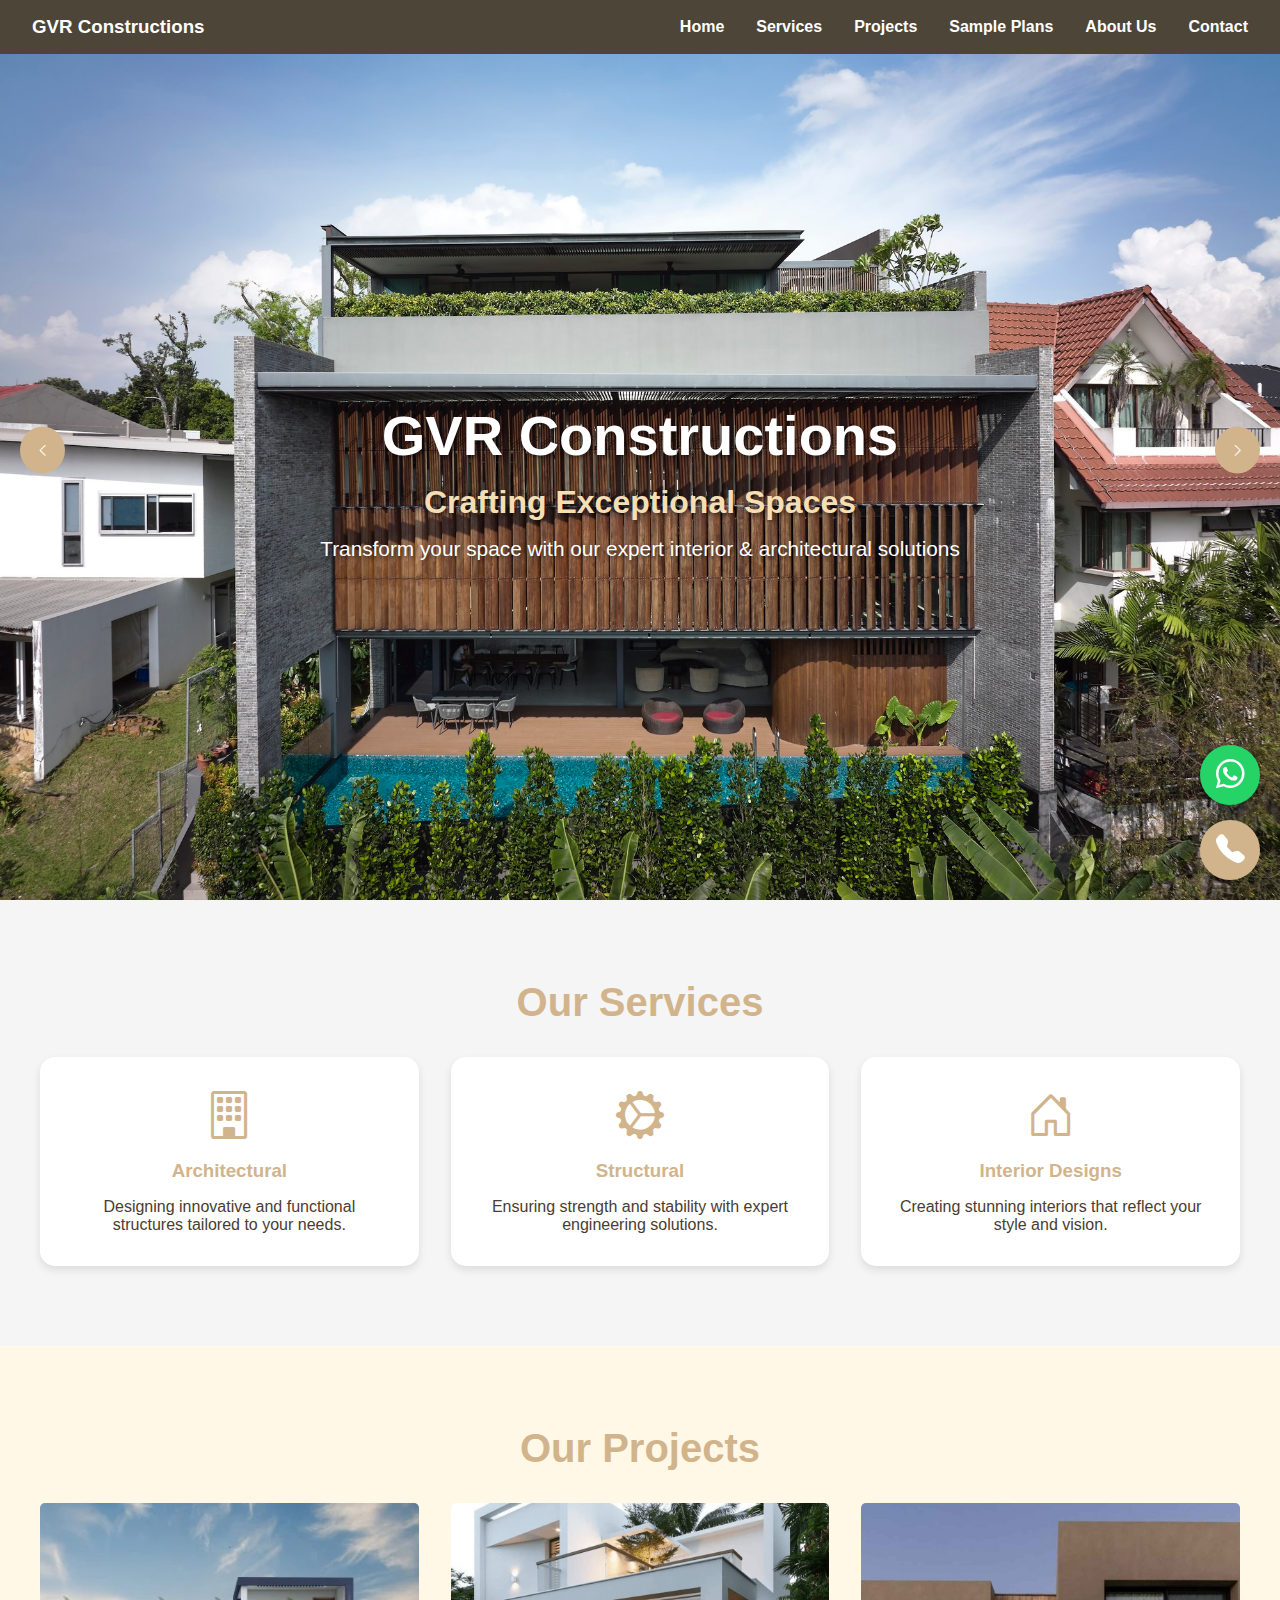
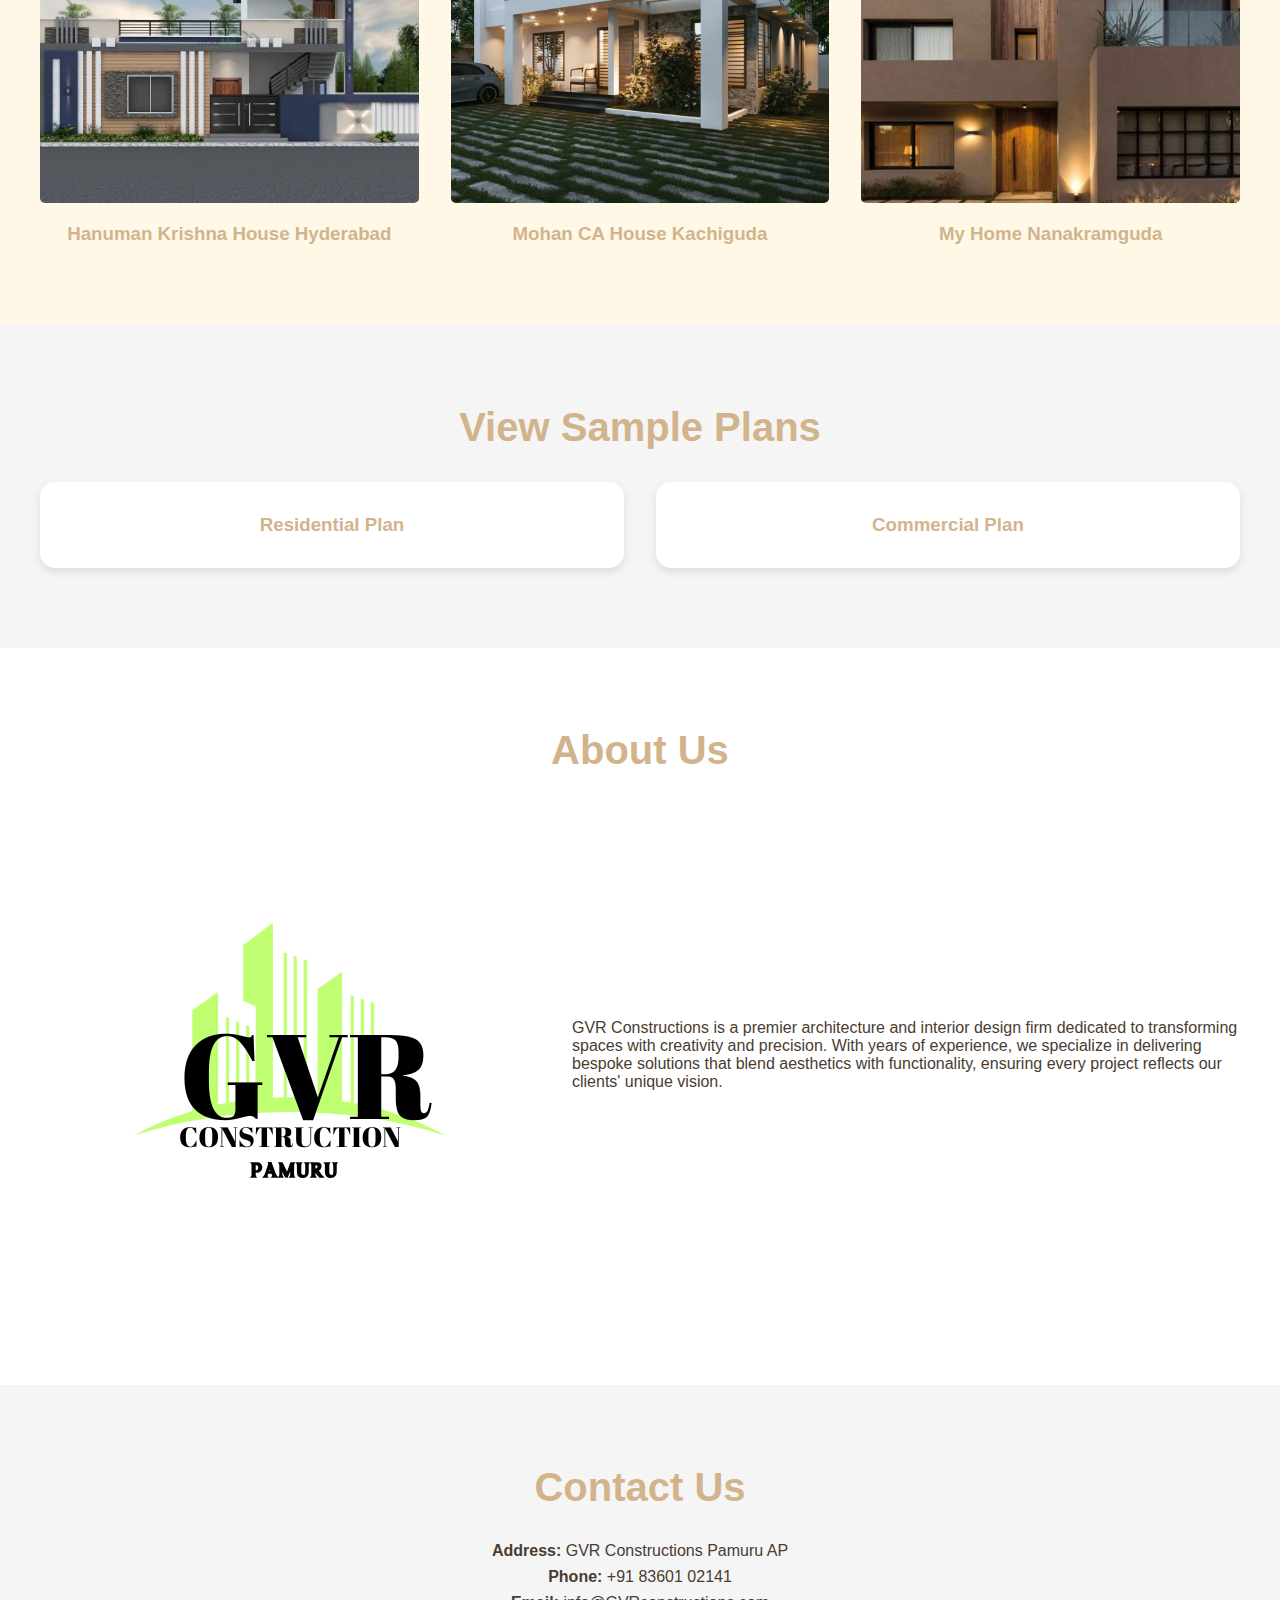
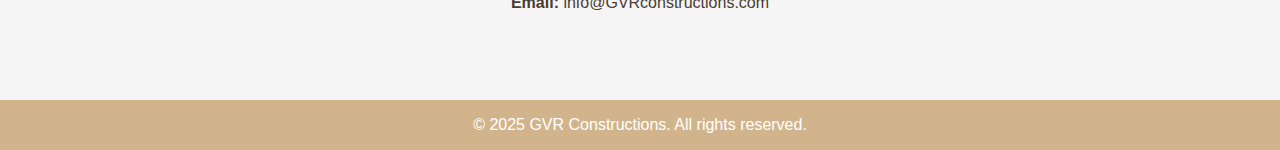
<file: index.html>
<!DOCTYPE html>
<html lang="en">
<head>
    <meta charset="UTF-8">
    <meta name="viewport" content="width=device-width, initial-scale=1.0">
    <title>GVR Constructions - Architecture & Interior Design</title>
    <meta name="description" content="GVR Constructions offers expert architectural and interior design solutions.">
    <link rel="stylesheet" href="styles.css">
    <!-- Bootstrap Icons CDN -->
    <link href="https://cdn.jsdelivr.net/npm/bootstrap-icons@1.11.3/font/bootstrap-icons.css" rel="stylesheet">
</head>
<body>
    <!-- Navigation -->
    <nav>
        <!-- <div class="logo"> -->
        <!-- <img class = 'logo_img' src="images/GVRLOGO.png" alt=""> -->
        <!-- <div class="">
            <img class = 'logo_img' src="images/GVRLOGO.png" alt=""> 
            <span class="gvr-animated-logo">GVR CONSTRUCTIONS</span>
        </div> -->
        
        <div class="">
            <!-- <span class="">GVR CONSTRUCTIONS</span> -->
            <h3 style="color: white; column-rule: white;">GVR Constructions</h3>
        </div>

        <!-- <object id = 'logo_size' data="images/col_build.gif" type="image/gif">
            <img src="" alt="Company Logo"> 
             <h3>GVR Constructions</h3>
          </object> -->
        
          
        <!-- </div> -->
        <ul>
            <li><a href="#home">Home</a></li>
            <li><a href="#services">Services</a></li>
            <li><a href="#projects">Projects</a></li>
            <li><a href="#plans">Sample Plans</a></li>
            <li><a href="#about">About Us</a></li>
            <li><a href="#contact">Contact</a></li>
        </ul>
        <button class="nav-toggle"><i class="bi bi-list"></i></button>
    </nav>

    <!-- Home Section with Carousel -->
    <section id="home" class="hero">
        <div class="carousel">
            <div class="carousel-slides">
                
                <div class="carousel-slide"><img src="images/modern1.jpg" alt="Slide 1"></div>
                <div class="carousel-slide"><img src="images/outside1.jpg" alt="Slide 2"></div>
                <div class="carousel-slide"><img src="images/bedroom.jpg" alt="Slide 3"></div>
                <div class="carousel-slide"><img src="images/hallFinal.jpeg" alt="Slide 4"></div>
                <div class="carousel-slide"><img src="images/kitchen.jpg" alt="Slide 5"></div>
            </div>
            <button class="carousel-prev"><i class="bi bi-chevron-left"></i></button>
            <button class="carousel-next"><i class="bi bi-chevron-right"></i></button>
        </div>
        <div class="hero-content">
            <h1>GVR Constructions</h1>
            <h2>Crafting Exceptional Spaces</h2>
            <p>Transform your space with our expert interior & architectural solutions</p>
        </div>
    </section>

 <!-- Bootstrap Modal
<div class="modal fade" id="welcomeModal" tabindex="-1" aria-labelledby="welcomeModalLabel" aria-hidden="true">
    <div class="modal-dialog modal-xl">
        <div class="modal-content">
            <div class="modal-header">
                <h5 class="modal-title" id="welcomeModalLabel">Welcome to GVR Constructions</h5>
                <button type="button" class="btn-close" data-bs-dismiss="modal" aria-label="Close"></button>
            </div>
            <div class="modal-body">
                <p>Discover our expertise in architecture, interiors, and structural design!</p>
                <div class="ratio ratio-16x9">
                    <iframe src="https://www.youtube.com/embed/dQw4w9WgXcQ" title="GVR Constructions Intro" allowfullscreen></iframe>
                </div>
            </div>
            <div class="modal-footer">
                <button type="button" class="btn btn-secondary" data-bs-dismiss="modal">Close</button>
            </div>
        </div>
    </div>
</div> -->

    <!-- Services Section -->
    <section id="services">
        <h2>Our Services</h2>
        <div class="services-grid">
            <div class="service-card">
                <i class="bi bi-building" aria-hidden="true"></i>
                <h3>Architectural</h3>
                <p>Designing innovative and functional structures tailored to your needs.</p>
            </div>
            <div class="service-card">
                <i class="bi bi-gear-wide-connected" aria-hidden="true"></i>
                <h3>Structural</h3>
                <p>Ensuring strength and stability with expert engineering solutions.</p>
            </div>
            <div class="service-card">
                <i class="bi bi-house-door" aria-hidden="true"></i>
                <h3>Interior Designs</h3>
                <p>Creating stunning interiors that reflect your style and vision.</p>
            </div>
        </div>
    </section>

    <!-- Projects Section -->
    <section id="projects">
        <h2>Our Projects</h2>
        <!-- <div class="carousel">
            <div class="carousel-slides">
                <div class="carousel-slide"><img src="images/project1.jpg" alt="Slide 1"></div>
                <div class="carousel-slide"><img src="images/project2.png" alt="Slide 2"></div>
                <div class="carousel-slide"><img src="images/project3.jpg" alt="Slide 3"></div>
                
            </div>
            <button class="carousel-prev"><i class="bi bi-chevron-left"></i></button>
            <button class="carousel-next"><i class="bi bi-chevron-right"></i></button>
        </div> -->
        <div class="projects-grid">
            <div class="project-card">
                <img src="images/project1.jpg" alt="Project 1">
                <h3>Hanuman Krishna House Hyderabad</h3>
            </div>
            <div class="project-card">
                <img src="images/project2.png" alt="Project 2">
                <h3>Mohan CA House Kachiguda</h3>
            </div>
            <div class="project-card">
                <img src="images/project3.jpg" alt="Project 3">
                <h3>My Home Nanakramguda</h3>
            </div>
        </div>
    </section>

    <!-- Sample Plans Section -->
    <section id="plans">
        <h2>View Sample Plans</h2>
        <div class="plans-grid">
            <a href="images/plan1.jpg" target="_blank" class="plan-card">
                <h3>Residential Plan</h3>
            </a>
            <a href="images/plan2.jpg" target="_blank" class="plan-card">
                <h3>Commercial Plan</h3>
            </a>
        </div>
    </section>

    <!-- About Us Section -->
    <section id="about">
        <h2>About Us</h2>
        <div class="about-content">
            <img id = 'about_image' src="images/GVRLOGO.png" alt="About Us">
            <div class="about-text">
                <p>GVR Constructions is a premier architecture and interior design firm dedicated to transforming spaces with creativity and precision. With years of experience, we specialize in delivering bespoke solutions that blend aesthetics with functionality, ensuring every project reflects our clients' unique vision.</p>
            </div>
        </div>
    </section>

    <!-- Contact Section -->
    <section id="contact">
        <h2>Contact Us</h2>
        <div class="contact-info">
            <p><strong>Address:</strong> GVR Constructions Pamuru AP </p>
            <p><strong>Phone:</strong> +91 83601 02141</p>
            <p><strong>Email:</strong> info@GVRconstructions.com</p>
        </div>
    </section>

    <!-- Fixed WhatsApp and Call Icons -->
    <div class="fixed-icons">
        <a href="https://wa.me/918360102141" target="_blank" class="whatsapp-icon">
            <i class="bi bi-whatsapp"></i>
            <span class="icon-text">Chat on WhatsApp</span>
        </a>
        <a href="tel:+918360102141" class="call-icon">
            <i class="bi bi-telephone-fill"></i>
            <span class="icon-text">Call Us</span>
        </a>
    </div>

    <!-- Footer -->
    <footer>
        <p>© 2025 GVR Constructions. All rights reserved.</p>
    </footer>

    <script src="script.js"></script>
</body>
</html>
</file>
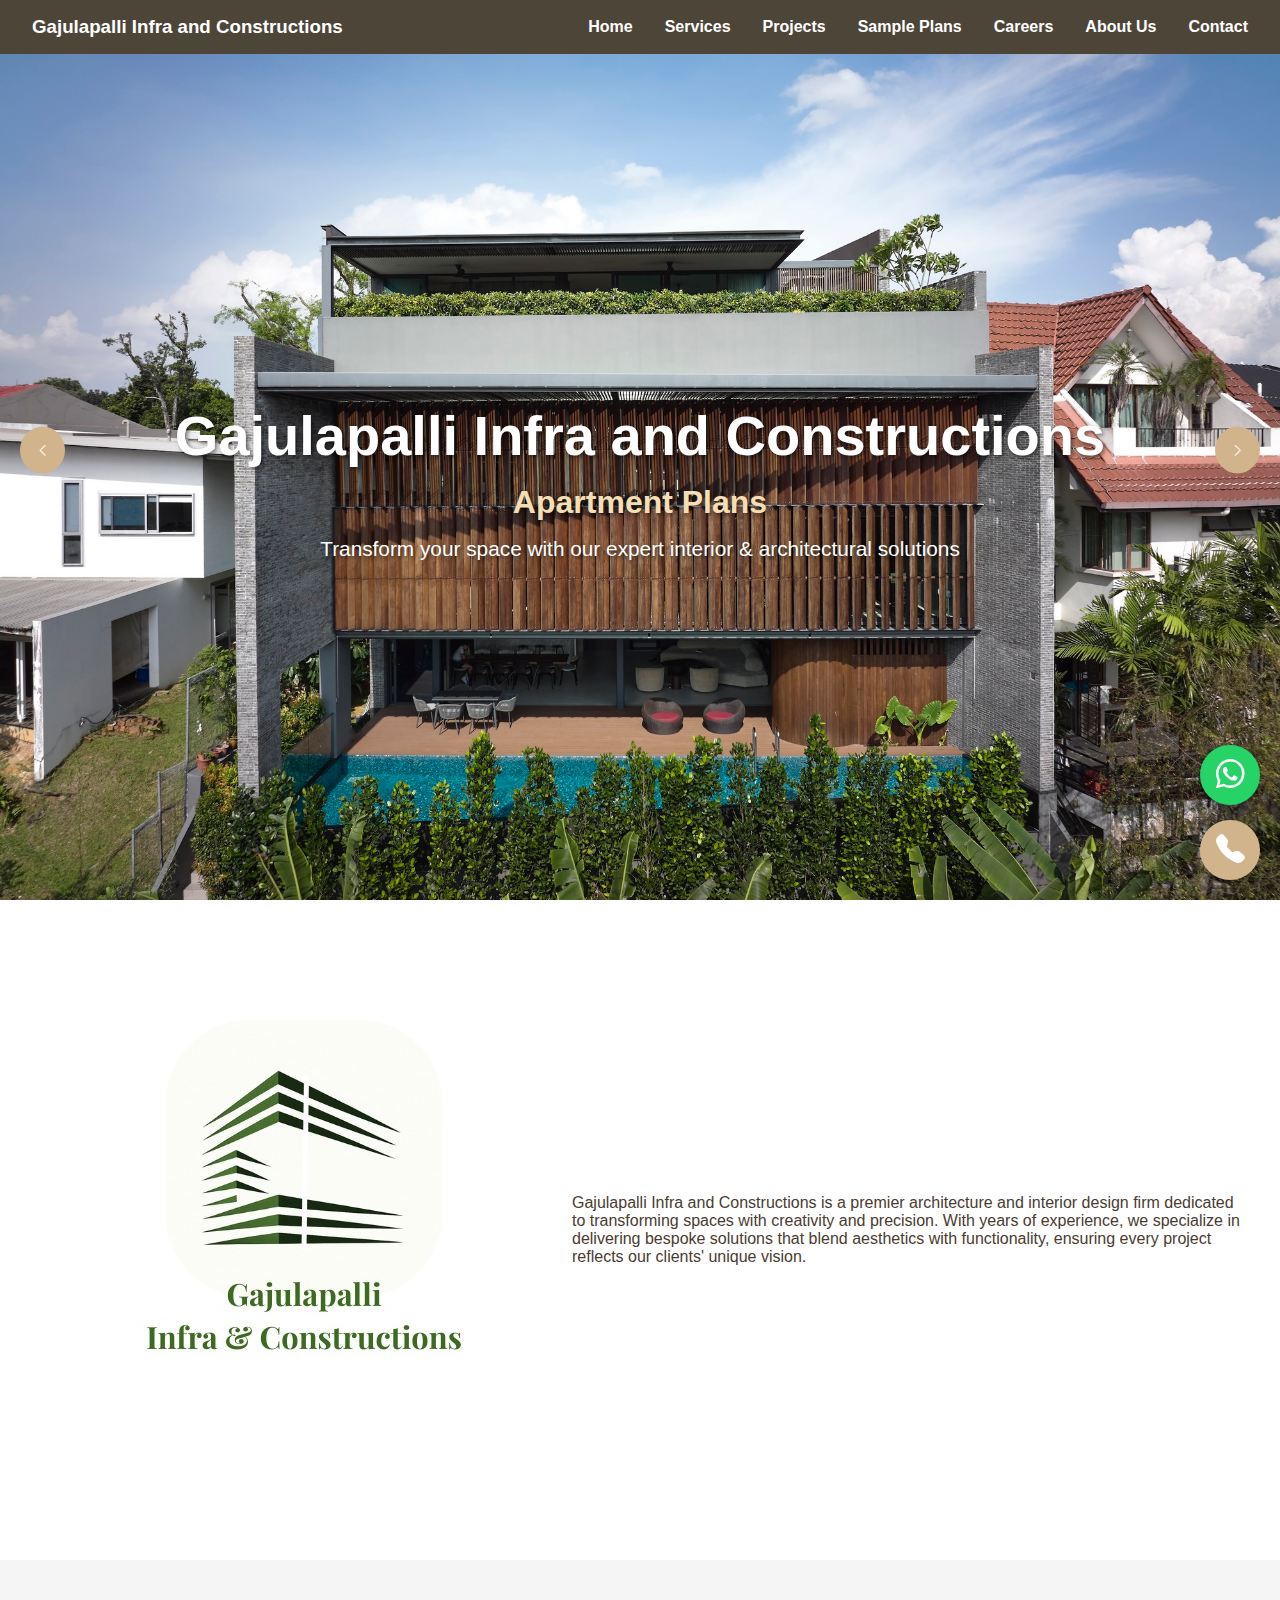
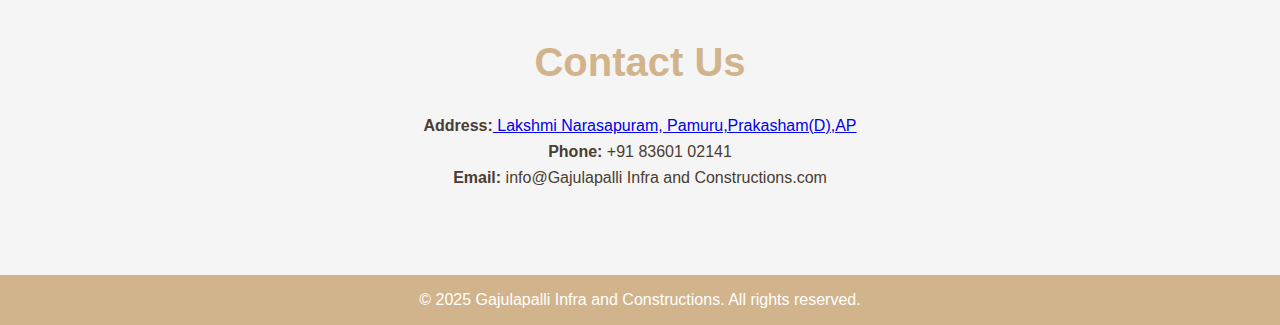
<file: Apartment.html>
<!DOCTYPE html>
<html lang="en">
<head>
    <meta charset="UTF-8">
    <meta name="viewport" content="width=device-width, initial-scale=1.0">
    <title>Gajulapalli Infra and Constructions - Architecture & Interior Design</title>
    <meta name="description" content="Gajulapalli Infra And Constructions offers expert architectural and interior design solutions.">
    <link rel="stylesheet" href="styles.css">
    <!-- Bootstrap Icons CDN -->
    <link href="https://cdn.jsdelivr.net/npm/bootstrap-icons@1.11.3/font/bootstrap-icons.css" rel="stylesheet">
</head>
<body>
    <!-- Navigation -->
    <nav>
        <!-- <div class="logo"> -->
        <!-- <img class = 'logo_img' src="images/GICLOGO.jpg" alt=""> -->
        <!-- <div class="">
            <img class = 'logo_img' src="images/GICLOGO.jpg" alt=""> 
            <span class="gvr-animated-logo">Gajulapalli Infra and Construtions</span>
        </div> -->
        
        <div class="">
            <!-- <span class="">Gajulapalli Infra and Constructions</span> -->
            <h3 style="color: white; column-rule: white;">Gajulapalli Infra and Constructions</h3>
        </div>

        <!-- <object id = 'logo_size' data="images/col_build.gif" type="image/gif">
            <img src="" alt="Company Logo"> 
             <h3>Gajulapalli Infra and Constructions</h3>
          </object> -->
        
          
        <!-- </div> -->
        <ul>
            <li><a href="#home">Home</a></li>
            <li><a href="#services">Services</a></li>
            <li><a href="#projects">Projects</a></li>
            <li><a href="#plans">Sample Plans</a></li>
            <li><a href="Career.html">Careers</a></li>
            <li><a href="#about">About Us</a></li>
            <li><a href="#contact">Contact</a></li>
        </ul>
        <button class="nav-toggle"><i class="bi bi-list"></i></button>
    </nav>

    <!-- Home Section with Carousel -->
    <section id="home" class="hero">
        <div class="carousel">
            <div class="carousel-slides">
                
                <div class="carousel-slide"><img src="images/modern1.jpg" alt="Slide 1"></div>
                <div class="carousel-slide"><img src="images/outside1.jpg" alt="Slide 2"></div>
                <div class="carousel-slide"><img src="images/bedroom.jpg" alt="Slide 3"></div>
                <div class="carousel-slide"><img src="images/hallFinal.jpeg" alt="Slide 4"></div>
                <div class="carousel-slide"><img src="images/kitchen.jpg" alt="Slide 5"></div>
            </div>
            <button class="carousel-prev"><i class="bi bi-chevron-left"></i></button>
            <button class="carousel-next"><i class="bi bi-chevron-right"></i></button>
        </div>
        <div class="hero-content">
            <h1>Gajulapalli Infra and Constructions</h1>
            <h2>Apartment Plans</h2>
            <p>Transform your space with our expert interior & architectural solutions</p>
        </div>
    </section>

 <!-- Bootstrap Modal
<div class="modal fade" id="welcomeModal" tabindex="-1" aria-labelledby="welcomeModalLabel" aria-hidden="true">
    <div class="modal-dialog modal-xl">
        <div class="modal-content">
            <div class="modal-header">
                <h5 class="modal-title" id="welcomeModalLabel">Welcome to Gajulapalli Infra and Constructions</h5>
                <button type="button" class="btn-close" data-bs-dismiss="modal" aria-label="Close"></button>
            </div>
            <div class="modal-body">
                <p>Discover our expertise in architecture, interiors, and structural design!</p>
                <div class="ratio ratio-16x9">
                    <iframe src="https://www.youtube.com/embed/dQw4w9WgXcQ" title="Gajulapalli Infra and Constructions Intro" allowfullscreen></iframe>
                </div>
            </div>
            <div class="modal-footer">
                <button type="button" class="btn btn-secondary" data-bs-dismiss="modal">Close</button>
            </div>
        </div>
    </div>
</div> -->

<!-- About Us Section -->
    <section id="about">
        <div class="about-content">
            <img id = 'about_image' src="images/GICLOGO.jpg" alt="About Us">
            <div class="about-text">
                <p>Gajulapalli Infra and Constructions is a premier architecture and interior design firm dedicated to transforming spaces with creativity and precision. With years of experience, we specialize in delivering bespoke solutions that blend aesthetics with functionality, ensuring every project reflects our clients' unique vision.</p>
            </div>
        </div>
    </section>

    <!-- Contact Section -->
    <section id="contact">
        <h2>Contact Us</h2>
        <div class="contact-info">
            <p><Strong>Address:</Strong><a href="https://maps.app.goo.gl/ouJfzrPshmZGuH6k8" target="_blank" rel="noopener noreferrer"> Lakshmi Narasapuram, Pamuru,Prakasham(D),AP</a></p>
            <p><strong>Phone:</strong> +91 83601 02141</p>
            <p><strong>Email:</strong> info@Gajulapalli Infra and Constructions.com</p>
        </div>
    </section>

    <!-- Fixed WhatsApp and Call Icons -->
    <div class="fixed-icons">
        <a href="https://wa.me/918360102141" target="_blank" class="whatsapp-icon">
            <i class="bi bi-whatsapp"></i>
            <span class="icon-text">Chat on WhatsApp</span>
        </a>
        <a href="tel:+918360102141" class="call-icon">
            <i class="bi bi-telephone-fill"></i>
            <span class="icon-text">Call Us</span>
        </a>
    </div>

    <!-- Footer -->
    <footer>
        <p>© 2025 Gajulapalli Infra and Constructions. All rights reserved.</p>
    </footer>

    <script src="script.js"></script>
</body>
</html>
</file>
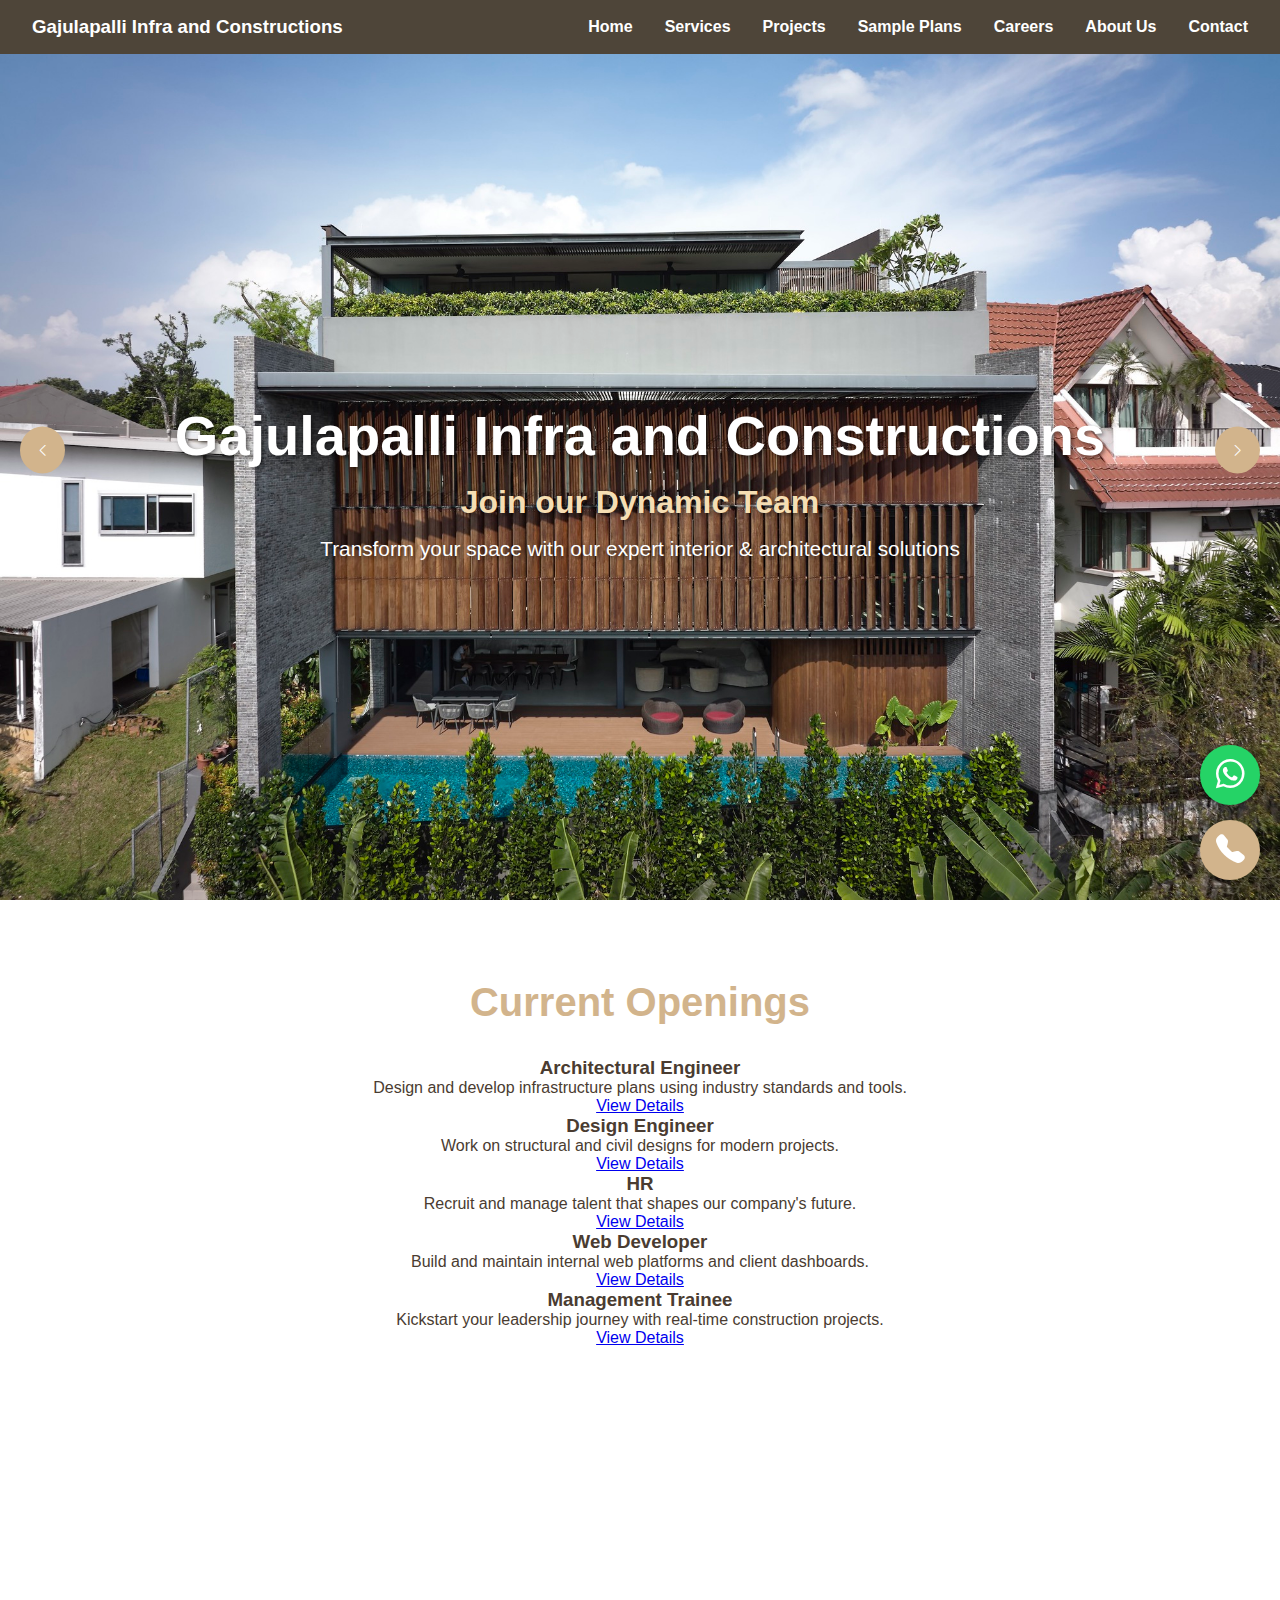
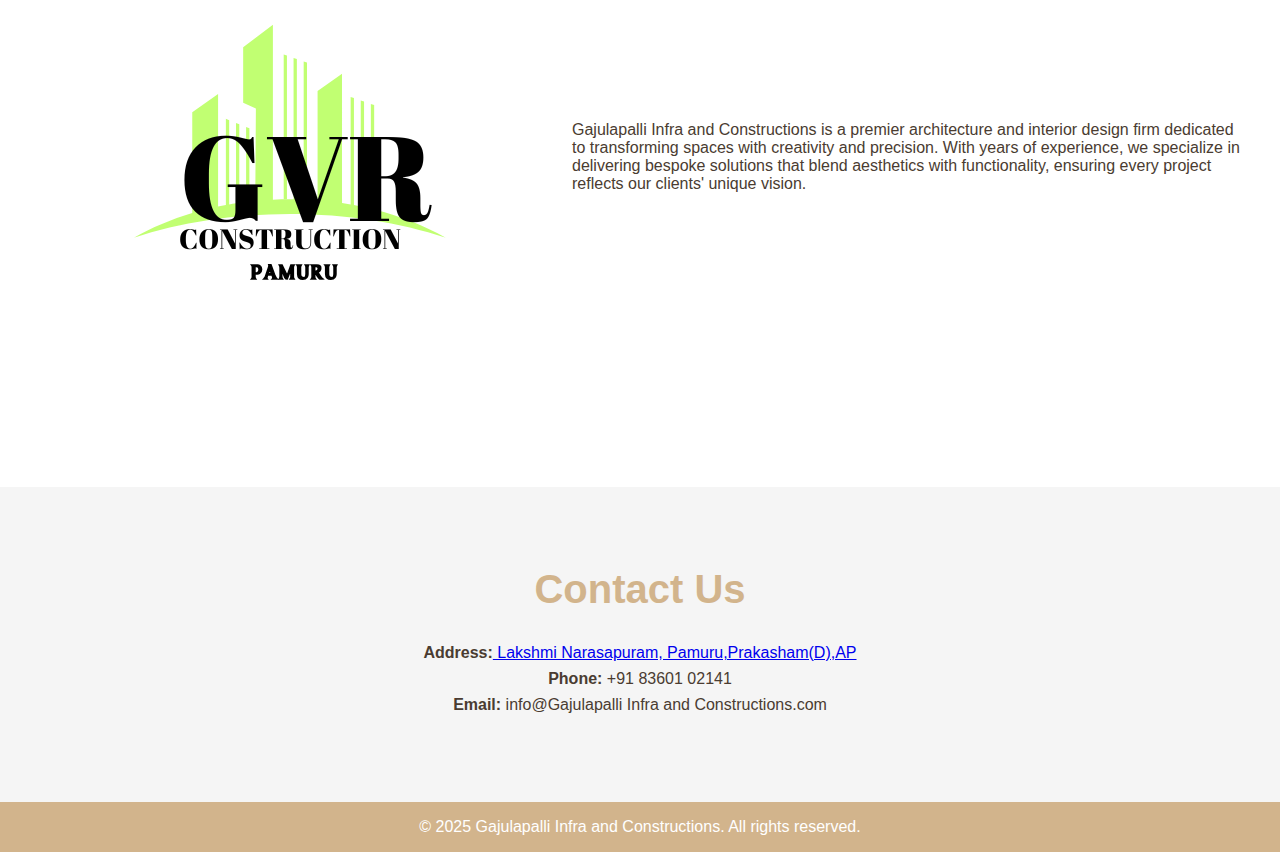
<file: Career.html>
<!DOCTYPE html>
<html lang="en">
<head>
    <meta charset="UTF-8">
    <meta name="viewport" content="width=device-width, initial-scale=1.0">
    <title>Gajulapalli Infra and Constructions - Architecture & Interior Design</title>
    <meta name="description" content="Gajulapalli Infra And Constructions offers expert architectural and interior design solutions.">
    <link rel="stylesheet" href="styles.css">
    <!-- Bootstrap Icons CDN -->
    <link href="https://cdn.jsdelivr.net/npm/bootstrap-icons@1.11.3/font/bootstrap-icons.css" rel="stylesheet">
</head>
<body>
    <!-- Navigation -->
    <nav>
        <!-- <div class="logo"> -->
        <!-- <img class = 'logo_img' src="images/GVRLOGO.png" alt=""> -->
        <!-- <div class="">
            <img class = 'logo_img' src="images/GVRLOGO.png" alt=""> 
            <span class="gvr-animated-logo">Gajulapalli Infra and Construtions</span>
        </div> -->
        
        <div class="">
            <!-- <span class="">Gajulapalli Infra and Constructions</span> -->
            <h3 style="color: white; column-rule: white;">Gajulapalli Infra and Constructions</h3>
        </div>

        <!-- <object id = 'logo_size' data="images/col_build.gif" type="image/gif">
            <img src="" alt="Company Logo"> 
             <h3>Gajulapalli Infra and Constructions</h3>
          </object> -->
        
          
        <!-- </div> -->
        <ul>
            <li><a href="index.html">Home</a></li>
            <li><a href="index.html">Services</a></li>
            <li><a href="index.html">Projects</a></li>
            <li><a href="index.html">Sample Plans</a></li>
            <li><a href="#career">Careers</a></li>
            <li><a href="index.html">About Us</a></li>
            <li><a href="index.html">Contact</a></li>
        </ul>
        <button class="nav-toggle"><i class="bi bi-list"></i></button>
    </nav>

    <!-- Home Section with Carousel -->
    <section id="home" class="hero">
        <div class="carousel">
            <div class="carousel-slides">
                
                <div class="carousel-slide"><img src="images/modern1.jpg" alt="Slide 1"></div>
                <div class="carousel-slide"><img src="images/outside1.jpg" alt="Slide 2"></div>
                <div class="carousel-slide"><img src="images/bedroom.jpg" alt="Slide 3"></div>
                <div class="carousel-slide"><img src="images/hallFinal.jpeg" alt="Slide 4"></div>
                <div class="carousel-slide"><img src="images/kitchen.jpg" alt="Slide 5"></div>
            </div>
            <button class="carousel-prev"><i class="bi bi-chevron-left"></i></button>
            <button class="carousel-next"><i class="bi bi-chevron-right"></i></button>
        </div>
        <div class="hero-content">
            <h1>Gajulapalli Infra and Constructions</h1>
            <h2>Join our Dynamic Team</h2>
            <p>Transform your space with our expert interior & architectural solutions</p>
        </div>
    </section>

 <!-- Bootstrap Modal
<div class="modal fade" id="welcomeModal" tabindex="-1" aria-labelledby="welcomeModalLabel" aria-hidden="true">
    <div class="modal-dialog modal-xl">
        <div class="modal-content">
            <div class="modal-header">
                <h5 class="modal-title" id="welcomeModalLabel">Welcome to Gajulapalli Infra and Constructions</h5>
                <button type="button" class="btn-close" data-bs-dismiss="modal" aria-label="Close"></button>
            </div>
            <div class="modal-body">
                <p>Discover our expertise in architecture, interiors, and structural design!</p>
                <div class="ratio ratio-16x9">
                    <iframe src="https://www.youtube.com/embed/dQw4w9WgXcQ" title="Gajulapalli Infra and Constructions Intro" allowfullscreen></iframe>
                </div>
            </div>
            <div class="modal-footer">
                <button type="button" class="btn btn-secondary" data-bs-dismiss="modal">Close</button>
            </div>
        </div>
    </div>
</div> -->

<!-- Career Section-->
    <section class="career-list">
        <h2>Current Openings</h2>
        <div class="job-cards">
            <div class="job-card">
                <h3>Architectural Engineer</h3>
                <p>Design and develop infrastructure plans using industry standards and tools.</p>
                <a href="/jobs/1">View Details</a>
            </div>
            <div class="job-card">
                <h3>Design Engineer</h3>
                <p>Work on structural and civil designs for modern projects.</p>
                <a href="/jobs/2">View Details</a>
            </div>
            <div class="job-card">
                <h3>HR</h3>
                <p>Recruit and manage talent that shapes our company's future.</p>
                <a href="/jobs/3">View Details</a>
            </div>
            <div class="job-card">
                <h3>Web Developer</h3>
                <p>Build and maintain internal web platforms and client dashboards.</p>
                <a href="/jobs/4">View Details</a>
            </div>
            <div class="job-card">
                <h3>Management Trainee</h3>
                <p>Kickstart your leadership journey with real-time construction projects.</p>
                <a href="/jobs/5">View Details</a>
            </div>
        </div>
    </section>


<!-- About Us Section -->
    <section id="about">
        <div class="about-content">
            <img id = 'about_image' src="images/GVRLOGO.png" alt="About Us">
            <div class="about-text">
                <p>Gajulapalli Infra and Constructions is a premier architecture and interior design firm dedicated to transforming spaces with creativity and precision. With years of experience, we specialize in delivering bespoke solutions that blend aesthetics with functionality, ensuring every project reflects our clients' unique vision.</p>
            </div>
        </div>
    </section>

    <!-- Contact Section -->
    <section id="contact">
        <h2>Contact Us</h2>
        <div class="contact-info">
            <p><Strong>Address:</Strong><a href="https://maps.app.goo.gl/ouJfzrPshmZGuH6k8" target="_blank" rel="noopener noreferrer"> Lakshmi Narasapuram, Pamuru,Prakasham(D),AP</a></p>
            <p><strong>Phone:</strong> +91 83601 02141</p>
            <p><strong>Email:</strong> info@Gajulapalli Infra and Constructions.com</p>
        </div>
    </section>

    <!-- Fixed WhatsApp and Call Icons -->
    <div class="fixed-icons">
        <a href="https://wa.me/918360102141" target="_blank" class="whatsapp-icon">
            <i class="bi bi-whatsapp"></i>
            <span class="icon-text">Chat on WhatsApp</span>
        </a>
        <a href="tel:+918360102141" class="call-icon">
            <i class="bi bi-telephone-fill"></i>
            <span class="icon-text">Call Us</span>
        </a>
    </div>

    <!-- Footer -->
    <footer>
        <p>© 2025 Gajulapalli Infra and Constructions. All rights reserved.</p>
    </footer>

    <script src="script.js"></script>
</body>
</html>
</file>
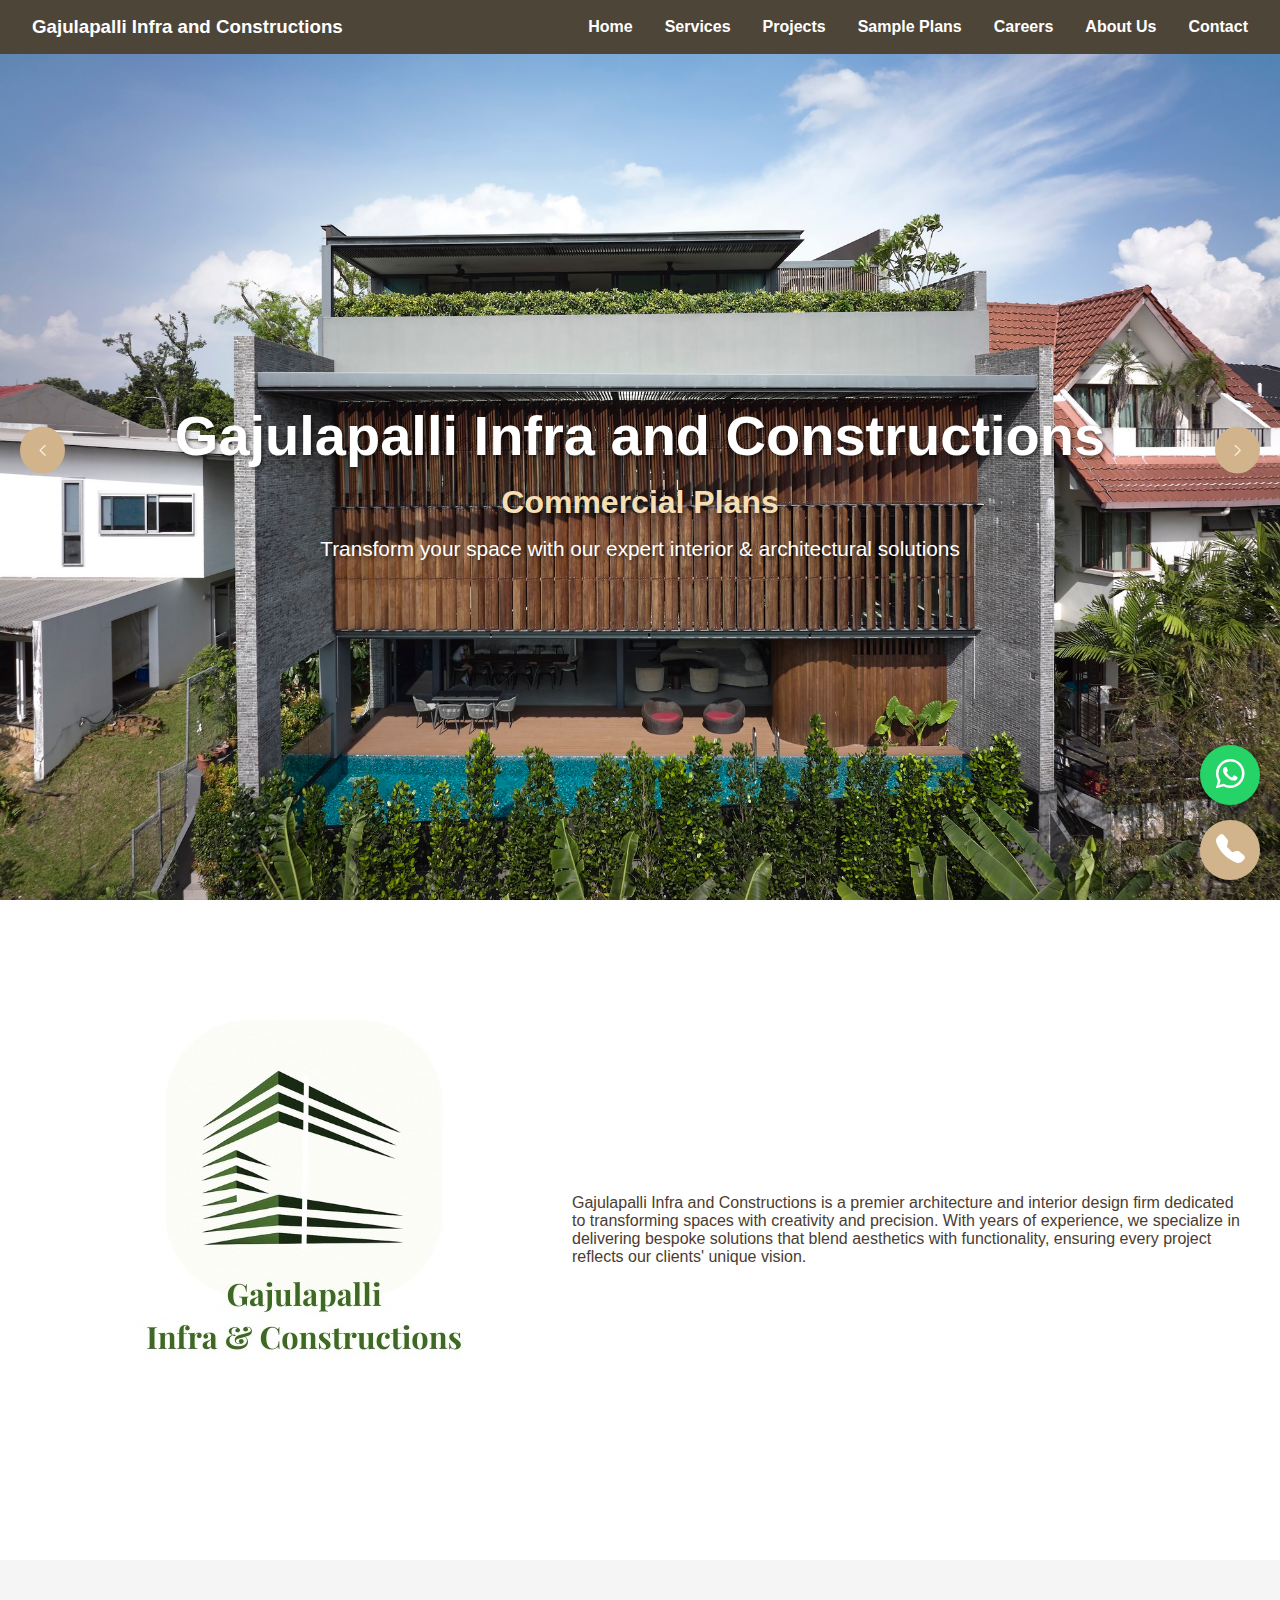
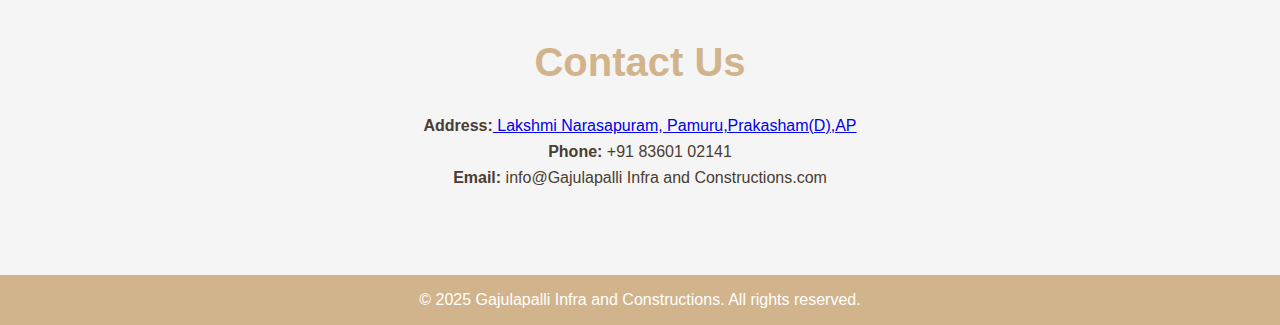
<file: Commercial.html>
<!DOCTYPE html>
<html lang="en">
<head>
    <meta charset="UTF-8">
    <meta name="viewport" content="width=device-width, initial-scale=1.0">
    <title>Gajulapalli Infra and Constructions - Architecture & Interior Design</title>
    <meta name="description" content="Gajulapalli Infra And Constructions offers expert architectural and interior design solutions.">
    <link rel="stylesheet" href="styles.css">
    <!-- Bootstrap Icons CDN -->
    <link href="https://cdn.jsdelivr.net/npm/bootstrap-icons@1.11.3/font/bootstrap-icons.css" rel="stylesheet">
</head>
<body>
    <!-- Navigation -->
    <nav>
        <!-- <div class="logo"> -->
        <!-- <img class = 'logo_img' src="images/GICLOGO.JPG" alt=""> -->
        <!-- <div class="">
            <img class = 'logo_img' src="images/GICLOGO.jpg" alt=""> 
            <span class="gvr-animated-logo">Gajulapalli Infra and Construtions</span>
        </div> -->
        
        <div class="">
            <!-- <span class="">Gajulapalli Infra and Constructions</span> -->
            <h3 style="color: white; column-rule: white;">Gajulapalli Infra and Constructions</h3>
        </div>

        <!-- <object id = 'logo_size' data="images/col_build.gif" type="image/gif">
            <img src="" alt="Company Logo"> 
             <h3>Gajulapalli Infra and Constructions</h3>
          </object> -->
        
          
        <!-- </div> -->
        <ul>
            <li><a href="#home">Home</a></li>
            <li><a href="#services">Services</a></li>
            <li><a href="#projects">Projects</a></li>
            <li><a href="#plans">Sample Plans</a></li>
            <li><a href="Career.html">Careers</a></li>
            <li><a href="#about">About Us</a></li>
            <li><a href="#contact">Contact</a></li>
        </ul>
        <button class="nav-toggle"><i class="bi bi-list"></i></button>
    </nav>

    <!-- Home Section with Carousel -->
    <section id="home" class="hero">
        <div class="carousel">
            <div class="carousel-slides">
                
                <div class="carousel-slide"><img src="images/modern1.jpg" alt="Slide 1"></div>
                <div class="carousel-slide"><img src="images/outside1.jpg" alt="Slide 2"></div>
                <div class="carousel-slide"><img src="images/bedroom.jpg" alt="Slide 3"></div>
                <div class="carousel-slide"><img src="images/hallFinal.jpeg" alt="Slide 4"></div>
                <div class="carousel-slide"><img src="images/kitchen.jpg" alt="Slide 5"></div>
            </div>
            <button class="carousel-prev"><i class="bi bi-chevron-left"></i></button>
            <button class="carousel-next"><i class="bi bi-chevron-right"></i></button>
        </div>
        <div class="hero-content">
            <h1>Gajulapalli Infra and Constructions</h1>
            <h2>Commercial Plans</h2>
            <p>Transform your space with our expert interior & architectural solutions</p>
        </div>
    </section>

 <!-- Bootstrap Modal
<div class="modal fade" id="welcomeModal" tabindex="-1" aria-labelledby="welcomeModalLabel" aria-hidden="true">
    <div class="modal-dialog modal-xl">
        <div class="modal-content">
            <div class="modal-header">
                <h5 class="modal-title" id="welcomeModalLabel">Welcome to Gajulapalli Infra and Constructions</h5>
                <button type="button" class="btn-close" data-bs-dismiss="modal" aria-label="Close"></button>
            </div>
            <div class="modal-body">
                <p>Discover our expertise in architecture, interiors, and structural design!</p>
                <div class="ratio ratio-16x9">
                    <iframe src="https://www.youtube.com/embed/dQw4w9WgXcQ" title="Gajulapalli Infra and Constructions Intro" allowfullscreen></iframe>
                </div>
            </div>
            <div class="modal-footer">
                <button type="button" class="btn btn-secondary" data-bs-dismiss="modal">Close</button>
            </div>
        </div>
    </div>
</div> -->

<!-- About Us Section -->
    <section id="about">
        <div class="about-content">
            <img id = 'about_image' src="images/GICLOGO.jpg" alt="About Us">
            <div class="about-text">
                <p>Gajulapalli Infra and Constructions is a premier architecture and interior design firm dedicated to transforming spaces with creativity and precision. With years of experience, we specialize in delivering bespoke solutions that blend aesthetics with functionality, ensuring every project reflects our clients' unique vision.</p>
            </div>
        </div>
    </section>

    <!-- Contact Section -->
    <section id="contact">
        <h2>Contact Us</h2>
        <div class="contact-info">
            <p><Strong>Address:</Strong><a href="https://maps.app.goo.gl/ouJfzrPshmZGuH6k8" target="_blank" rel="noopener noreferrer"> Lakshmi Narasapuram, Pamuru,Prakasham(D),AP</a></p>
            <p><strong>Phone:</strong> +91 83601 02141</p>
            <p><strong>Email:</strong> info@Gajulapalli Infra and Constructions.com</p>
        </div>
    </section>

    <!-- Fixed WhatsApp and Call Icons -->
    <div class="fixed-icons">
        <a href="https://wa.me/918360102141" target="_blank" class="whatsapp-icon">
            <i class="bi bi-whatsapp"></i>
            <span class="icon-text">Chat on WhatsApp</span>
        </a>
        <a href="tel:+918360102141" class="call-icon">
            <i class="bi bi-telephone-fill"></i>
            <span class="icon-text">Call Us</span>
        </a>
    </div>

    <!-- Footer -->
    <footer>
        <p>© 2025 Gajulapalli Infra and Constructions. All rights reserved.</p>
    </footer>

    <script src="script.js"></script>
</body>
</html>
</file>
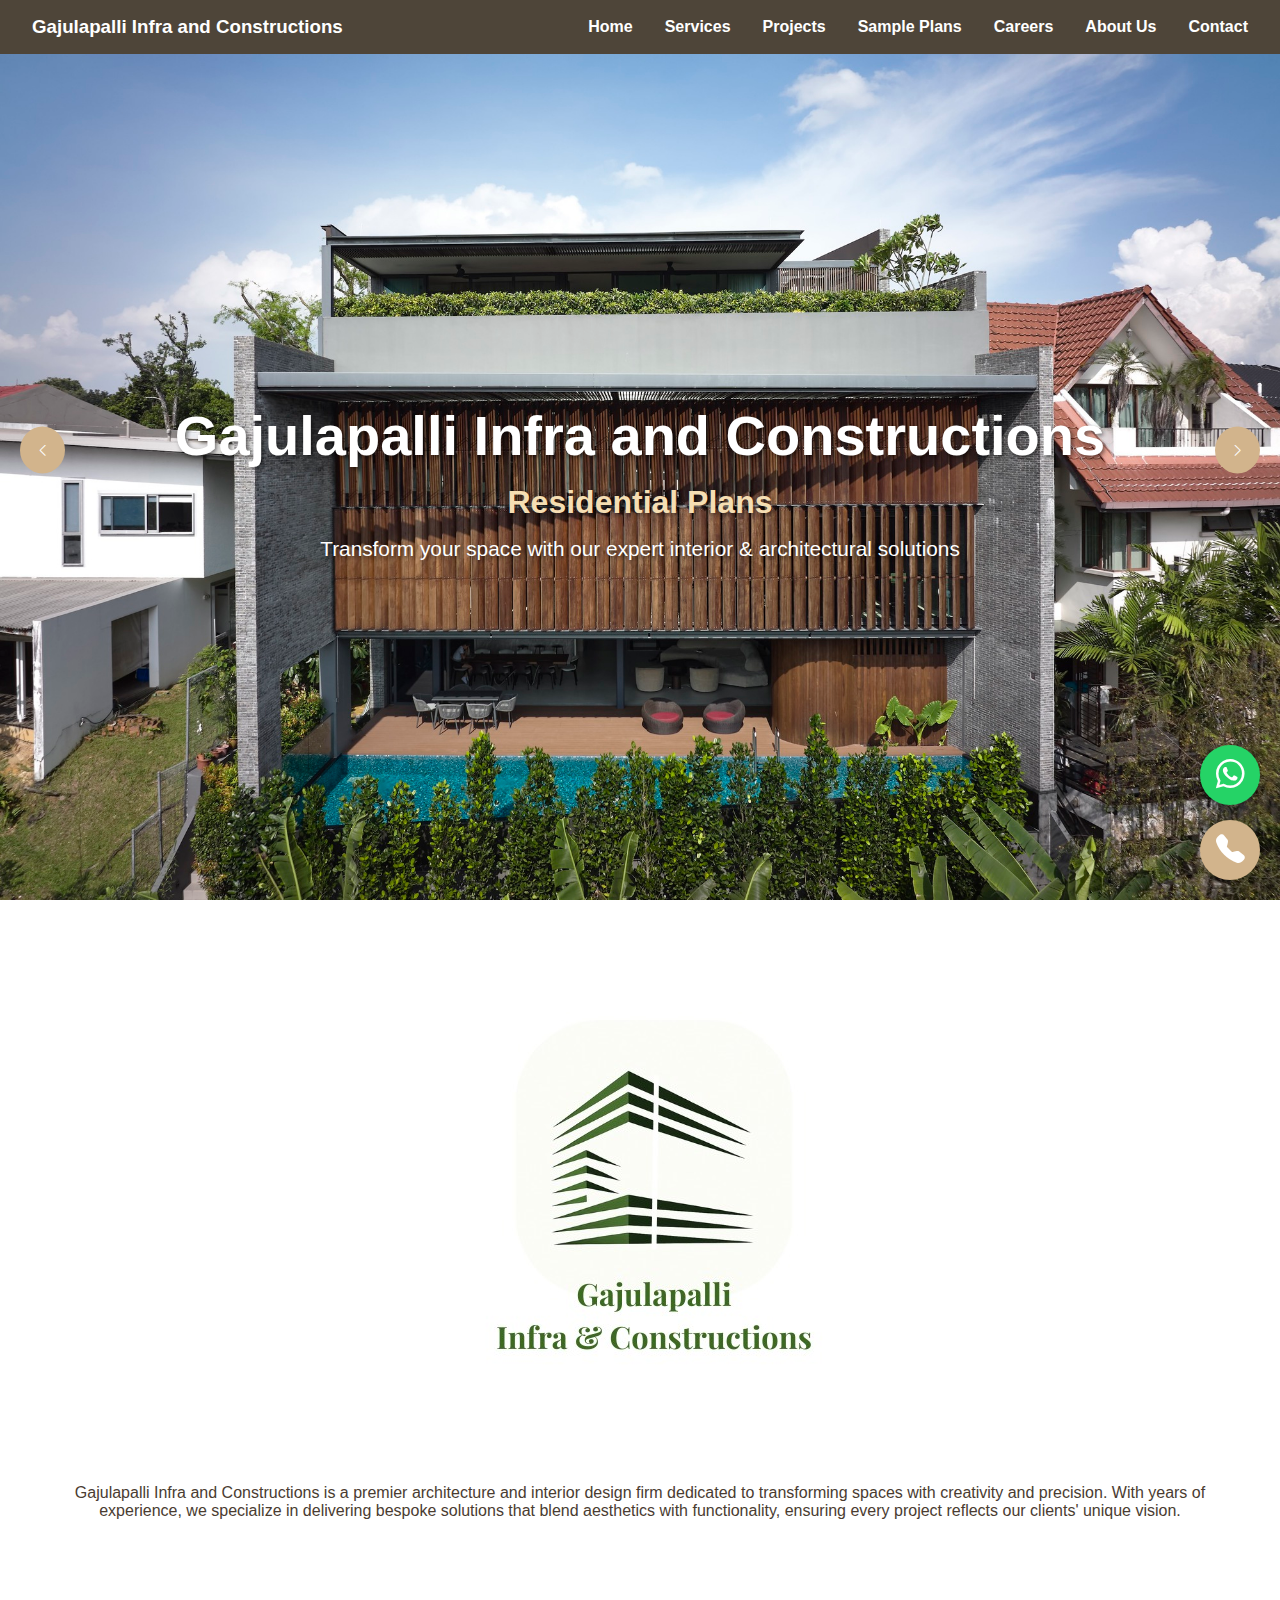
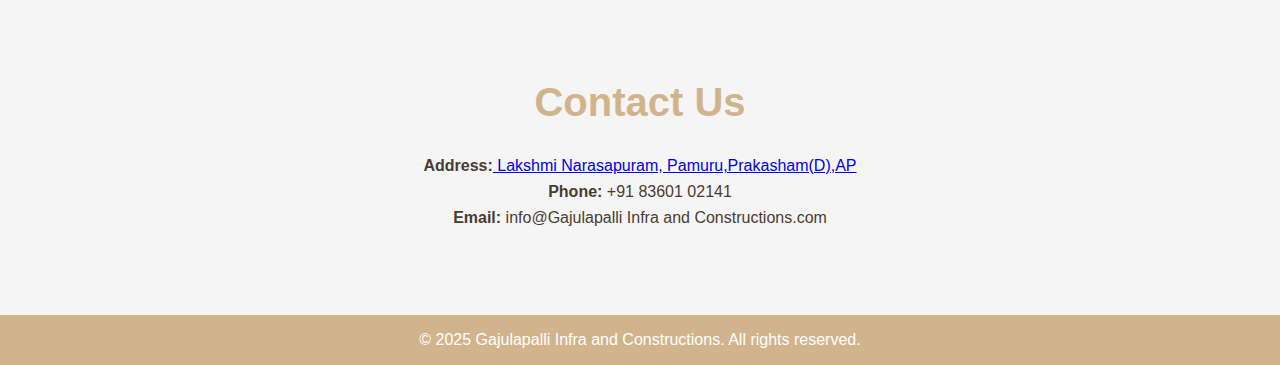
<file: Residential.html>
<!DOCTYPE html>
<html lang="en">
<head>
    <meta charset="UTF-8">
    <meta name="viewport" content="width=device-width, initial-scale=1.0">
    <title>Gajulapalli Infra and Constructions - Architecture & Interior Design</title>
    <meta name="description" content="Gajulapalli Infra And Constructions offers expert architectural and interior design solutions.">
    <link rel="stylesheet" href="styles.css">
    <!-- Bootstrap Icons CDN -->
    <link href="https://cdn.jsdelivr.net/npm/bootstrap-icons@1.11.3/font/bootstrap-icons.css" rel="stylesheet">
</head>
<body>
    <!-- Navigation -->
    <nav>
        <!-- <div class="logo"> -->
        <!-- <img class = 'logo_img' src="images/GVRLOGO.png" alt=""> -->
        <!-- <div class="">
            <img class = 'logo_img' src="images/GVRLOGO.png" alt=""> 
            <span class="gvr-animated-logo">Gajulapalli Infra and Constructions</span>
        </div> -->
        
        <div class="">
            <!-- <span class="">Gajulapalli Infra and Constructions</span> -->
            <h3 style="color: white; column-rule: white;">Gajulapalli Infra and Constructions</h3>
        </div>

        <!-- <object id = 'logo_size' data="images/col_build.gif" type="image/gif">
            <img src="" alt="Company Logo"> 
             <h3>Gajulapalli Infra and Constructions</h3>
          </object> -->
        
          
        <!-- </div> -->
        <ul>
            <li><a href="#home">Home</a></li>
            <li><a href="#services">Services</a></li>
            <li><a href="#projects">Projects</a></li>
            <li><a href="#plans">Sample Plans</a></li>
            <li><a href="Career.html">Careers</a></li>
            <li><a href="#about">About Us</a></li>
            <li><a href="#contact">Contact</a></li>
        </ul>
        <button class="nav-toggle"><i class="bi bi-list"></i></button>
    </nav>

    <!-- Home Section with Carousel -->
    <section id="home" class="hero">
        <div class="carousel">
            <div class="carousel-slides">
                
                <div class="carousel-slide"><img src="images/modern1.jpg" alt="Slide 1"></div>
                <div class="carousel-slide"><img src="images/outside1.jpg" alt="Slide 2"></div>
                <div class="carousel-slide"><img src="images/bedroom.jpg" alt="Slide 3"></div>
                <div class="carousel-slide"><img src="images/hallFinal.jpeg" alt="Slide 4"></div>
                <div class="carousel-slide"><img src="images/kitchen.jpg" alt="Slide 5"></div>
            </div>
            <button class="carousel-prev"><i class="bi bi-chevron-left"></i></button>
            <button class="carousel-next"><i class="bi bi-chevron-right"></i></button>
        </div>
        <div class="hero-content">
            <h1>Gajulapalli Infra and Constructions</h1>
            <h2>Residential Plans</h2>
            <p>Transform your space with our expert interior & architectural solutions</p>
        </div>
    </section>

 <!-- Bootstrap Modal
<div class="modal fade" id="welcomeModal" tabindex="-1" aria-labelledby="welcomeModalLabel" aria-hidden="true">
    <div class="modal-dialog modal-xl">
        <div class="modal-content">
            <div class="modal-header">
                <h5 class="modal-title" id="welcomeModalLabel">Welcome to GVR Constructions</h5>
                <button type="button" class="btn-close" data-bs-dismiss="modal" aria-label="Close"></button>
            </div>
            <div class="modal-body">
                <p>Discover our expertise in architecture, interiors, and structural design!</p>
                <div class="ratio ratio-16x9">
                    <iframe src="https://www.youtube.com/embed/dQw4w9WgXcQ" title="GVR Constructions Intro" allowfullscreen></iframe>
                </div>
            </div>
            <div class="modal-footer">
                <button type="button" class="btn btn-secondary" data-bs-dismiss="modal">Close</button>
            </div>
        </div>
    </div>
</div> -->

<!-- Residential Plans Section -->
    <section id="Residential">
        <div class="Residential-content">
            <img id = 'Residential_img' src="images/GICLOGO.jpg" alt="About Us">
            <div class="Residential">
                <p>Gajulapalli Infra and Constructions is a premier architecture and interior design firm dedicated to transforming spaces with creativity and precision. With years of experience, we specialize in delivering bespoke solutions that blend aesthetics with functionality, ensuring every project reflects our clients' unique vision.</Sq></p>
            </div>
        </div>
    </section>

<!-- Contact Section -->
    <section id="contact">
        <h2>Contact Us</h2>
        <div class="contact-info">
            <p><Strong>Address:</Strong><a href="https://maps.app.goo.gl/ouJfzrPshmZGuH6k8" target="_blank" rel="noopener noreferrer"> Lakshmi Narasapuram, Pamuru,Prakasham(D),AP</a></p>
            <p><strong>Phone:</strong> +91 83601 02141</p>
            <p><strong>Email:</strong> info@Gajulapalli Infra and Constructions.com</p>
        </div>
    </section>

    <!-- Fixed WhatsApp and Call Icons -->
    <div class="fixed-icons">
        <a href="https://wa.me/918360102141" target="_blank" class="whatsapp-icon">
            <i class="bi bi-whatsapp"></i>
            <span class="icon-text">Chat on WhatsApp</span>
        </a>
        <a href="tel:+918360102141" class="call-icon">
            <i class="bi bi-telephone-fill"></i>
            <span class="icon-text">Call Us</span>
        </a>
    </div>

    <!-- Footer -->
    <footer>
        <p>© 2025 Gajulapalli Infra and Constructions. All rights reserved.</p>
    </footer>

    <script src="script.js"></script>
</body>
</html>
</file>
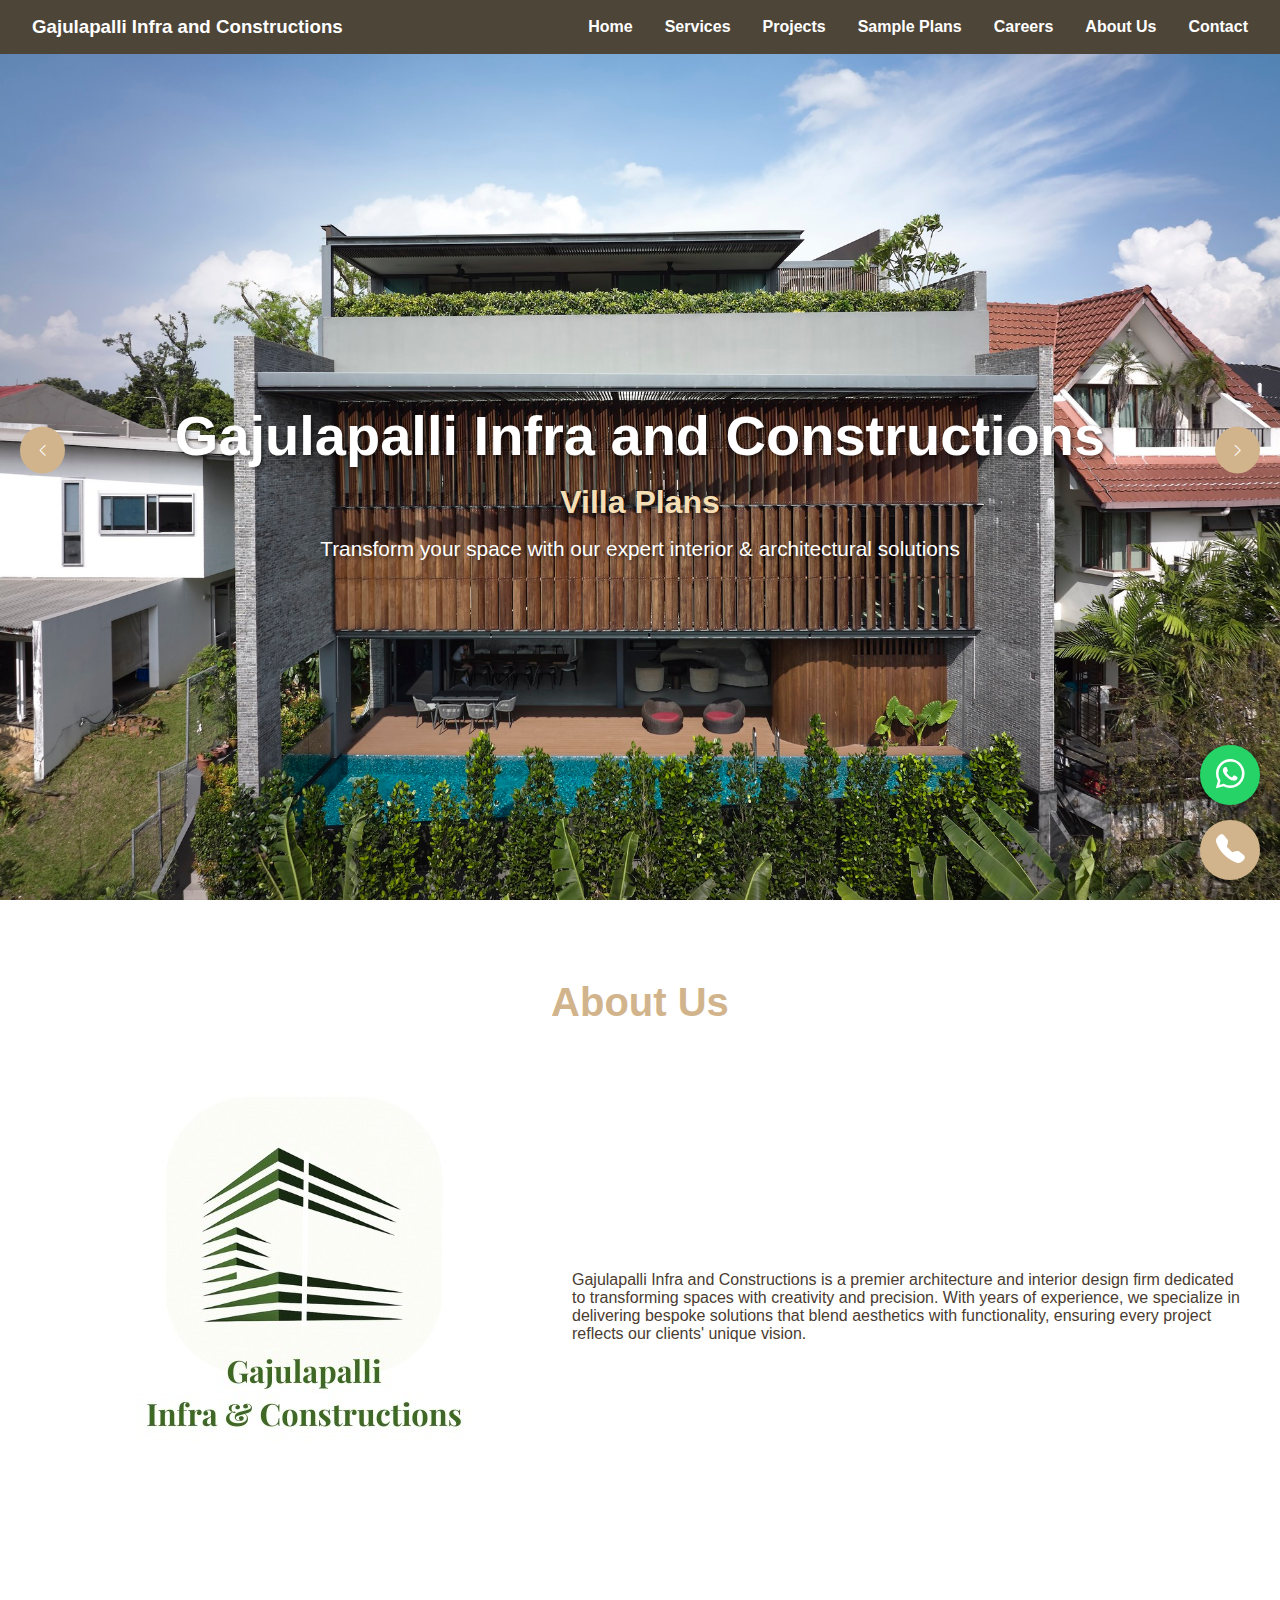
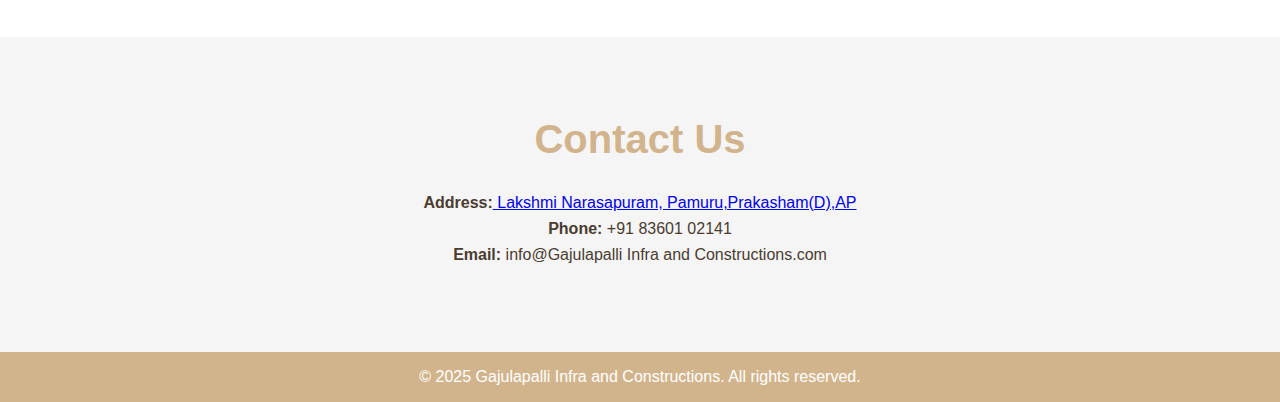
<file: Vilas.html>
<!DOCTYPE html>
<html lang="en">
<head>
    <meta charset="UTF-8">
    <meta name="viewport" content="width=device-width, initial-scale=1.0">
    <title>Gajulapalli Infra and Constructions - Architecture & Interior Design</title>
    <meta name="description" content="Gajulapalli Infra And Constructions offers expert architectural and interior design solutions.">
    <link rel="stylesheet" href="styles.css">
    <!-- Bootstrap Icons CDN -->
    <link href="https://cdn.jsdelivr.net/npm/bootstrap-icons@1.11.3/font/bootstrap-icons.css" rel="stylesheet">
</head>
<body>
    <!-- Navigation -->
    <nav>
        <!-- <div class="logo"> -->
        <!-- <img class = 'logo_img' src="images/GVRLOGO.png" alt=""> -->
        <!-- <div class="">
            <img class = 'logo_img' src="images/GVRLOGO.png" alt=""> 
            <span class="gvr-animated-logo">Gajulapalli Infra and Constructions</span>
        </div> -->
        
        <div class="">
            <!-- <span class="">Gajulapalli Infra and Constructions</span> -->
            <h3 style="color: white; column-rule: white;">Gajulapalli Infra and Constructions</h3>
        </div>

        <!-- <object id = 'logo_size' data="images/col_build.gif" type="image/gif">
            <img src="" alt="Company Logo"> 
             <h3>Gajulapalli Infra and Constructions</h3>
          </object> -->
        
          
        <!-- </div> -->
        <ul>
            <li><a href="#home">Home</a></li>
            <li><a href="#services">Services</a></li>
            <li><a href="#projects">Projects</a></li>
            <li><a href="#plans">Sample Plans</a></li>
            <li><a href="Career.html">Careers</a></li>
            <li><a href="#about">About Us</a></li>
            <li><a href="#contact">Contact</a></li>
        </ul>
        <button class="nav-toggle"><i class="bi bi-list"></i></button>
    </nav>

    <!-- Home Section with Carousel -->
    <section id="home" class="hero">
        <div class="carousel">
            <div class="carousel-slides">
                
                <div class="carousel-slide"><img src="images/modern1.jpg" alt="Slide 1"></div>
                <div class="carousel-slide"><img src="images/outside1.jpg" alt="Slide 2"></div>
                <div class="carousel-slide"><img src="images/bedroom.jpg" alt="Slide 3"></div>
                <div class="carousel-slide"><img src="images/hallFinal.jpeg" alt="Slide 4"></div>
                <div class="carousel-slide"><img src="images/kitchen.jpg" alt="Slide 5"></div>
            </div>
            <button class="carousel-prev"><i class="bi bi-chevron-left"></i></button>
            <button class="carousel-next"><i class="bi bi-chevron-right"></i></button>
        </div>
        <div class="hero-content">
            <h1>Gajulapalli Infra and Constructions</h1>
            <h2>Villa Plans</h2>
            <p>Transform your space with our expert interior & architectural solutions</p>
        </div>
    </section>

 <!-- Bootstrap Modal
<div class="modal fade" id="welcomeModal" tabindex="-1" aria-labelledby="welcomeModalLabel" aria-hidden="true">
    <div class="modal-dialog modal-xl">
        <div class="modal-content">
            <div class="modal-header">
                <h5 class="modal-title" id="welcomeModalLabel">Welcome to GVR Constructions</h5>
                <button type="button" class="btn-close" data-bs-dismiss="modal" aria-label="Close"></button>
            </div>
            <div class="modal-body">
                <p>Discover our expertise in architecture, interiors, and structural design!</p>
                <div class="ratio ratio-16x9">
                    <iframe src="https://www.youtube.com/embed/dQw4w9WgXcQ" title="GVR Constructions Intro" allowfullscreen></iframe>
                </div>
            </div>
            <div class="modal-footer">
                <button type="button" class="btn btn-secondary" data-bs-dismiss="modal">Close</button>
            </div>
        </div>
    </div>
</div> -->

<!-- About Us Section -->
    <section id="about">
        <h2>About Us</h2>
        <div class="about-content">
            <img id = 'about_image' src="images/GICLOGO.jpg" alt="About Us">
            <div class="about-text">
                <p>Gajulapalli Infra and Constructions is a premier architecture and interior design firm dedicated to transforming spaces with creativity and precision. With years of experience, we specialize in delivering bespoke solutions that blend aesthetics with functionality, ensuring every project reflects our clients' unique vision.</p>
            </div>
        </div>
    </section>

<!-- Contact Section -->
    <section id="contact">
        <h2>Contact Us</h2>
        <div class="contact-info">
            <p><Strong>Address:</Strong><a href="https://maps.app.goo.gl/ouJfzrPshmZGuH6k8" target="_blank" rel="noopener noreferrer"> Lakshmi Narasapuram, Pamuru,Prakasham(D),AP</a></p>
            <p><strong>Phone:</strong> +91 83601 02141</p>
            <p><strong>Email:</strong> info@Gajulapalli Infra and Constructions.com</p>
        </div>
    </section>

    <!-- Fixed WhatsApp and Call Icons -->
    <div class="fixed-icons">
        <a href="https://wa.me/918360102141" target="_blank" class="whatsapp-icon">
            <i class="bi bi-whatsapp"></i>
            <span class="icon-text">Chat on WhatsApp</span>
        </a>
        <a href="tel:+918360102141" class="call-icon">
            <i class="bi bi-telephone-fill"></i>
            <span class="icon-text">Call Us</span>
        </a>
    </div>

    <!-- Footer -->
    <footer>
        <p>© 2025 Gajulapalli Infra and Constructions. All rights reserved.</p>
    </footer>

    <script src="script.js"></script>
</body>
</html>
</file>
<file: styles.css>
* {
    margin: 0;
    padding: 0;
    box-sizing: border-box;
    font-family: 'Arial', sans-serif;
    scroll-behavior: smooth;
}




body {
    background: #fff; /* White */
    color: #4a3c31; /* Dark brown */
}



/* Navigation */
nav {
    display: flex;
    justify-content: space-between;
    align-items: center;
    background: #4e4539; /* Light brown */
    padding: 1rem 2rem;
    position: fixed;
    width: 100%;
    top: 0;
    z-index: 10;
}

.service-card i {
    font-size: 3rem; /* Size of the icons */
    color: #d2b48c; /* Light brown to match theme */
    margin-bottom: 1rem; /* Space between icon and title */
    display: block; /* Ensures icon is centered */
}

.service-card {
    background: #fff;
    padding: 2rem;
    border-radius: 15px;
    box-shadow: 0 4px 8px rgba(0, 0, 0, 0.1);
    transition: transform 0.3s;
    text-align: center; /* Center-align content */
}

.service-card:hover {
    transform: translateY(-10px);
}

.service-card h3 {
    color: #d2b48c;
    margin-bottom: 1rem;
}

.logo {
    font-size: 1.8rem;
    font-weight: bold;
    color: #fff;
}

.logo_img {

    width: 30%;
    height: 10%;
    
}

nav ul {
    list-style: none;
    display: flex;
}

nav ul li {
    margin-left: 2rem;
}

nav ul li a {
    color: #fff;
    text-decoration: none;
    font-weight: 600;
    transition: color 0.3s;
}

nav ul li a:hover {
    color: #f5deb3; /* Wheat */
}

.nav-toggle {
    display: none;
    background: none;
    border: none;
    color: #fff;
    font-size: 1.5rem;
    cursor: pointer;
}

/* Hero Section with Carousel */
.hero {
    position: relative;
    min-height: 100vh;
    display: flex;
    align-items: center;
    justify-content: center;
    text-align: center;
    padding: 6rem 2rem 2rem;
}

.carousel {
    position: absolute;
    top: 0;
    left: 0;
    width: 100%;
    height: 100%;
    overflow: hidden;
}

.carousel-slides {
    display: flex;
    transition: transform 0.5s ease;
}

.carousel-slide {
    min-width: 100%;
}


.carousel-slide img {
    width: 100%;
    height: 100vh;
    object-fit: cover;
}

.carousel-prev, .carousel-next {
    position: absolute;
    top: 50%;
    transform: translateY(-50%);
    background: #d2b48c;
    color: #fff;
    border: none;
    padding: 1rem;
    cursor: pointer;
    border-radius: 50%;
    transition: background 0.3s;
}

.carousel-prev:hover, .carousel-next:hover {
    background: #b89b72;
}

.carousel-prev {
    left: 20px;
}

.carousel-next {
    right: 20px;
}

.hero-content {
    position: relative;
    color: #fff;
    text-shadow: 2px 2px 4px rgba(0, 0, 0, 0.5);
}

.hero h1 {
    font-size: 3.5rem;
    margin-bottom: 1rem;
}

.hero h2 {
    font-size: 2rem;
    margin-bottom: 1rem;
    color: #f5deb3; /* Wheat */
}

.hero p {
    font-size: 1.3rem;
}

/* General Section Styling */
section {
    padding: 5rem 2rem;
    text-align: center;
}

h2 {
    font-size: 2.5rem;
    color: #d2b48c; /* Light brown */
    margin-bottom: 2rem;
}

/* Services Section */
#services {
    background: #f5f5f5; /* Light gray */
}

.services-grid {
    display: grid;
    grid-template-columns: repeat(auto-fit, minmax(250px, 1fr));
    gap: 2rem;
    max-width: 1200px;
    margin: 0 auto;
}

.service-card {
    background: #fff;
    padding: 2rem;
    border-radius: 15px;
    box-shadow: 0 4px 8px rgba(0, 0, 0, 0.1);
    transition: transform 0.3s;
}

.service-card:hover {
    transform: translateY(-10px);
}

.service-card h3 {
    color: #d2b48c;
    margin-bottom: 1rem;
}

/* Projects Section */
#projects {
    background: #fff8e7; /* Light cream */
}

.projects-grid {
    display: grid;
    grid-template-columns: repeat(auto-fit, minmax(300px, 1fr));
    gap: 2rem;
    max-width: 1200px;
    margin: 0 auto;
}

.project-card img {
    width: 100%;
    height: 300px;
    object-fit: cover;
    border-radius: 5px;
}

.project-card h3 {
    margin-top: 1rem;
    color: #d2b48c;
}

/* Sample Plans Section */
#plans {
    background: #f5f5f5;
}

.plans-grid {
    display: grid;
    grid-template-columns: repeat(auto-fit, minmax(250px, 1fr));
    gap: 2rem;
    max-width: 1200px;
    margin: 0 auto;
}

.plan-card {
    background: #fff;
    padding: 2rem;
    border-radius: 15px;
    box-shadow: 0 4px 8px rgba(0, 0, 0, 0.1);
    text-decoration: none;
    color: #4a3c31;
    transition: transform 0.3s;
}

.plan-card:hover {
    transform: translateY(-10px);
}

.plan-card h3 {
    color: #d2b48c;
}

/* About Us Section */
#about {
    background: #fff;
}

.about-content {
    display: flex;
    max-width: 1200px;
    margin: 0 auto;
    gap: 2rem;
    align-items: center;
}

#about_image {
    width: 70%;
    height: 100%;

}

.about-content img {
    width: 50%;
    height: auto;
    border-radius: 15px;
}

.about-text {
    text-align: left;
}

/* Contact Section */
#contact {
    background: #f5f5f5;
}

.contact-info {
    max-width: 600px;
    margin: 0 auto;
}

.contact-info p {
    margin: 0.5rem 0;
}

/* Fixed Icons */
.fixed-icons {
    position: fixed;
    bottom: 20px;
    right: 20px;
    display: flex;
    flex-direction: column;
    gap: 15px;
    z-index: 1000;
}

.whatsapp-icon, .call-icon {
    width: 60px;
    height: 60px;
    border-radius: 50%;
    display: flex;
    align-items: center;
    justify-content: center;
    text-decoration: none;
    box-shadow: 0 4px 8px rgba(0, 0, 0, 0.2);
    transition: transform 0.3s;
    color: #fff;
    font-size: 1.8rem;
}

.whatsapp-icon {
    background: #25D366; /* WhatsApp green */
}

.call-icon {
    background: #d2b48c; /* Light brown */
}

.whatsapp-icon:hover, .call-icon:hover {
    transform: scale(1.1);
}

.icon-text {
    display: none;
    position: absolute;
    right: 70px;
    background: #333;
    color: #fff;
    padding: 0.5rem 1rem;
    border-radius: 5px;
    font-size: 1rem;
    white-space: nowrap;
}

.whatsapp-icon:hover .icon-text {
    display: block;
    background: #25D366;
}

.call-icon:hover .icon-text {
    display: block;
    background: #d2b48c;
}

/* Footer */
footer {
    background: #d2b48c;
    color: #fff;
    padding: 1rem;
    text-align: center;
}

/* Responsive */
@media (max-width: 768px) {
    nav ul {
        display: none;
        flex-direction: column;
        position: absolute;
        top: 60px;
        left: 0;
        background: #d2b48c;
        width: 100%;
        padding: 1rem 0;
    }

    nav ul.active {
        display: flex;
    }

    .nav-toggle {
        display: block;
    }

    .hero h1 {
        font-size: 2.5rem;
    }

    .hero h2 {
        font-size: 1.5rem;
    }

    .about-content {
        flex-direction: column;
        text-align: center;
    }

    .about-content img {
        width: 100%;
    }
}


/* Modal Customizations */
.modal-content {
    background-color: #fff; /* White */
    border-radius: 15px;
    box-shadow: 0 4px 8px rgba(0, 0, 0, 0.2);
}

.modal-header {
    background-color: #d2b48c; /* Light brown */
    color: #fff;
    border-bottom: none;
}

.modal-title {
    font-size: 1.5rem;
}

.btn-close {
    filter: invert(1); /* White close button */
}

.modal-body {
    padding: 2rem;
    text-align: center;
}

.modal-body p {
    margin-bottom: 1.5rem;
    font-size: 1.2rem;
    color: #4a3c31; /* Dark brown */
}

.modal-footer {
    border-top: none;
    justify-content: center;
}

.btn-secondary {
    background-color: #d2b48c; /* Light brown */
    border: none;
    color: #fff;
}

.btn-secondary:hover {
    background-color: #b89b72; /* Darker brown */
}

/* animation */

/* Self-contained logo container */
.gvr-animated-container {
    display: inline-block;
    padding: 10px;
    background: #555454; /* Container background */
    border-radius: 4px;
    margin: 0.5px;
}

/* Specific animated text class */
.gvr-animated-logo {
    font-size: 2.5rem;
    font-weight: 700;
    font-family: 'Arial', sans-serif;
    text-align: center;
    display: block;
    position: relative;
    background-image: linear-gradient(
        90deg,
        #ca9797 0%,
        #f1bf73 20%,
        #ebeb58 40%,
        #72d672 60%,
        #00ffff 70%,
        #b8b8b9 80%,
        #b3b3b3 90%,
        #c9c3c6 100%
    );
    -webkit-background-clip: text;
    background-clip: text;
    color: transparent;
    animation: gvr-rainbow 3s linear infinite;
    text-shadow: 0 0 10px rgba(255,255,255,0.3);
}

/* Scoped animation */
@keyframes gvr-rainbow {
    0% { background-position: 0% 50%; }
    100% { background-position: 100% 50%; }
}

/* Isolated underline effect */
.gvr-animated-logo::after {
    content: "";
    display: block;
    width: 100%;
    height: 3px;
    background: linear-gradient(90deg, 
    #8b8686 0%,
    #e2e0dd 20%,
    #eeee0a 40%,
    #626662 60%,
    #00ffff 70%,
    #b8b8b9 80%,
    #e7a3a3 90%,
    #ffa9d4 100%
        );
    position: absolute;
    bottom: -5px;
    left: 0;
    animation: gvr-underline 2s linear infinite;
}

@keyframes gvr-underline {
    0% { transform: scaleX(0); }
    100% { transform: scaleX(1); }
}

#logo_size{
    height: 1%;
    width: 5%;
}

.gvr-animated-container {
    display: inline-block;
    padding: 20px;
    background: #1a1a1a; /* Container background */
    border-radius: 8px;
    margin: 20px;
}

/* Specific animated text class */
.gvr-animated-logo {
    font-size: 2.5rem;
    font-weight: 700;
    font-family: 'Arial', sans-serif;
    text-align: center;
    display: block;
    position: relative;
    background-image: linear-gradient(
        90deg,
        #f7f7f7 0%,
        #7e7265 20%,
        #e0e0d4 40%,
        #e9eee9 60%,
        #e3e9e9 70%,
        #666688 80%,
        #d1c1e0 90%,
        #494045 100%
    );
    -webkit-background-clip: text;
    background-clip: text;
    color: transparent;
    animation: gvr-rainbow 3s linear infinite;
    text-shadow: 0 0 10px rgba(255,255,255,0.3);
}

/* Scoped animation */
@keyframes gvr-rainbow {
    0% { background-position: 0% 50%; }
    100% { background-position: 100% 50%; }
}

/* Isolated underline effect */
.gvr-animated-logo::after {
    content: "";
    display: block;
    width: 100%;
    height: 3px;
    background: linear-gradient(90deg, 
        #ffffff, 
        #d1cecb, 
        #1a1a13, 
        #b7c5b7, 
        #263131, 
        #dedeeb, 
        #b3acbb,
        #928e90);
    position: absolute;
    bottom: -5px;
    left: 0;
    animation: gvr-underline 2s linear infinite;
}

@keyframes gvr-underline {
    0% { transform: scaleX(0); }
    100% { transform: scaleX(1); }
}
</file>
